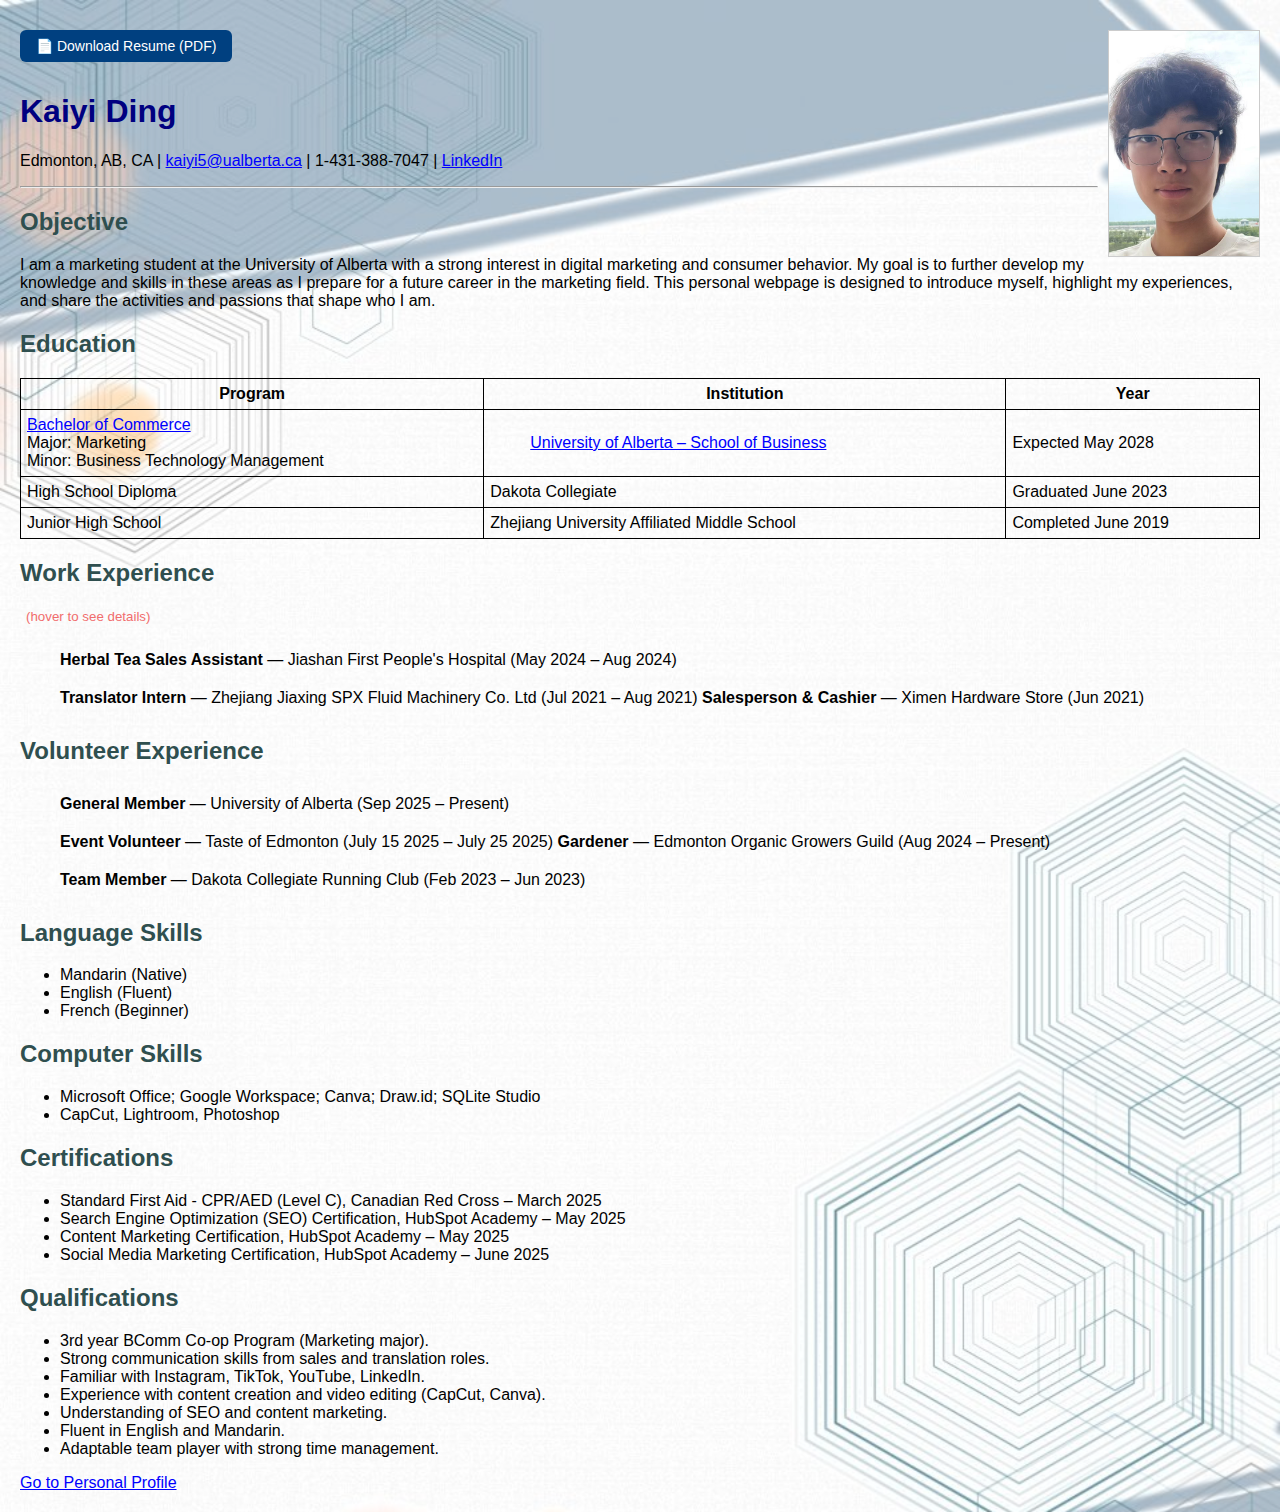
<file: kaiyi-resume:/index.html>
<!DOCTYPE html>
<html>
<head>
  <meta charset="utf-8">
  <title>Kaiyi Ding - Resume</title>
  <link rel="stylesheet" href="./css:/resume.css">
</head>
<body>

<a href="./Kaiyi_Resume.pdf" target="_blank" class="download-btn">📄 Download Resume (PDF)</a>


<img src="./image:/3.png" alt="Kaiyi Ding" width="150" style="float: right; margin-left: 10px;">


<h1>Kaiyi Ding</h1>
<p>Edmonton, AB, CA | <a href="mailto:kaiyi5@ualberta.ca">kaiyi5@ualberta.ca</a> | 1-431-388-7047 | 
<a href="http://linkedin.com/in/derek-ding-d" target="_blank">LinkedIn</a></p>
<hr>

<h2>Objective</h2>
<p>I am a marketing student at the University of Alberta with a strong interest in digital marketing and consumer behavior. 
  My goal is to further develop my knowledge and skills in these areas as I prepare for a future career in the marketing field. 
  This personal webpage is designed to introduce myself, highlight my experiences, and share the activities and passions that shape who I am.</p>

<h2>Education</h2>
<table border="1">
  <tr>
    <th>Program</th>
    <th>Institution</th>
    <th>Year</th>
  </tr>
  <tr>
    <td> <a href="https://www.ualberta.ca/en/business/programs/bachelor-of-commerce/index.html" target="_blank">
    Bachelor of Commerce
  </a>
      
      
      <br>Major: Marketing<br>Minor: Business Technology Management</td>
    
    <td><ul>
  <a href="https://www.ualberta.ca/en/business/index.html" target="_blank">
    University of Alberta – School of Business
  </a></li></td>


    <td>Expected May 2028</td>
  </tr>

  <tr>
    <td>High School Diploma</td>
    <td>Dakota Collegiate</td>
    <td>Graduated June 2023</td>
  </tr>

  <tr>
    <td>Junior High School</td>
    <td>Zhejiang University Affiliated Middle School</td>
    <td>Completed June 2019</td>
  </tr>
</table>

<h2>Work Experience</h2> 
 <span class="hint">(hover to see details)</span>
<ol>
  <li class="job"><b>Herbal Tea Sales Assistant</b> — Jiashan First People's Hospital (May 2024 – Aug 2024)
   <div class="details">
    <ul>
      <li>Promoted and sold herbal teas averaging 200 cups daily with effective time management.</li>
      <li>Prepared samples, arranged displays, and provided detailed information on herbal teas to 
        enhance customer understanding of natural remedies and drive sales growth.</li>
    </ul>
   </div>
  </li>


  <li class="job"><b>Translator Intern</b> — Zhejiang Jiaxing SPX Fluid Machinery Co. Ltd (Jul 2021 – Aug 2021)
   <div class="details">
    <ul>
      <li>Translated detailed product information documents with accuracy and clarity.</li>
      <li> Collaborated with the team in creating and curating glossaries, enhancing project effective communication, and achieving daily tasks. 
</li>
    </ul>
   </div>
  </li>


  <li class="job"><b>Salesperson & Cashier</b> — Ximen Hardware Store (Jun 2021)
     <div class="details">
    <ul>
      <li>Greeted 100+ customers daily, addressed product inquiries, communicated promotions, resolved issues
        , and delivered key information to ensure a positive shopping experience. </li>
      <li>Efficiently managed the cash register and processed payments with a team, ensuring accuracy.</li>
    </ul>
     </div>
</ol>

<h2>Volunteer Experience</h2>
<ul>

  
  <li class="job"><b>General Member</b> — University of Alberta (Sep 2025 – Present)
    <div class="details">
    <ul>
      <li>Assisted with food distribution and client services, ensuring students and community members received timely and respectful support.</li>
      <li>Organized donations, stocked shelves, and maintained inventory to improve efficiency and accessibility of food programs.</li>
      <li>Supported food security initiatives on campus by promoting awareness and collaborating with team members to enhance service delivery.</li>
  </ul>
  </div>
  </li>

  <BR>

 <li class="job"><b>Event Volunteer</b> — Taste of Edmonton (July 15 2025 – July 25 2025)
  <div class="details">
    <ul>
      <li>Assisted in event preparation by setting up booths, signage, and seating areas to ensure a smooth start to festival activities.</li>
      <li>Coordinated with fellow volunteers and staff to meet strict timelines and maintain a safe, welcoming environment for attendees.</li>
    </ul>
  </div>
  </li>
  

  <li class="job"><b>Gardener</b> — Edmonton Organic Growers Guild (Aug 2024 – Present)
    <div class="details">
    <ul>
      <li>Harvested various organic vegetables to support the Campus Food Bank at the University of Alberta, contributing to food security and sustainability initiatives.
</li>
      <li>Collaborated with a team of volunteers to maintain and expand garden plots, improving overall productivity and output.
</li>
    </ul>
    </div>
  </li>

  <li class="job"><b>Team Member</b> — Dakota Collegiate Running Club (Feb 2023 – Jun 2023)
     <div class="details">
    <ul>
      <li>Joined a 20+ member club to boost social confidence, increase cultural awareness, and promote sensitivity to diverse cultures.</li>
    </ul>
  </li>
</div>
</ul>

<h2>Language Skills</h2>
<ul>
  <li>Mandarin (Native)</li>
  <li>English (Fluent)</li>
  <li>French (Beginner)</li>
</ul>

<h2>Computer Skills</h2>
<ul>
  <li>Microsoft Office; Google Workspace; Canva; Draw.id; SQLite Studio</li>
  <li>CapCut, Lightroom, Photoshop</li>
</ul>

<h2>Certifications</h2>
<ul>
  <li>Standard First Aid - CPR/AED (Level C), Canadian Red Cross – March 2025
</li>
  <li>Search Engine Optimization (SEO) Certification, HubSpot Academy – May 2025
</li>
  <li>Content Marketing Certification, HubSpot Academy – May 2025
</li>
  <li>Social Media Marketing Certification, HubSpot Academy – June 2025
</li>
</ul>

<h2>Qualifications</h2>
<ul>
  <li>3rd year BComm Co-op Program (Marketing major).</li>
  <li>Strong communication skills from sales and translation roles.</li>
  <li>Familiar with Instagram, TikTok, YouTube, LinkedIn.</li>
  <li>Experience with content creation and video editing (CapCut, Canva).</li>
  <li>Understanding of SEO and content marketing.</li>
  <li>Fluent in English and Mandarin.</li>
  <LI>Adaptable team player with strong time management.</LI>
</ul>


<p><a href="profile.html">Go to Personal Profile</a></p>

</body>
</html>
</file>
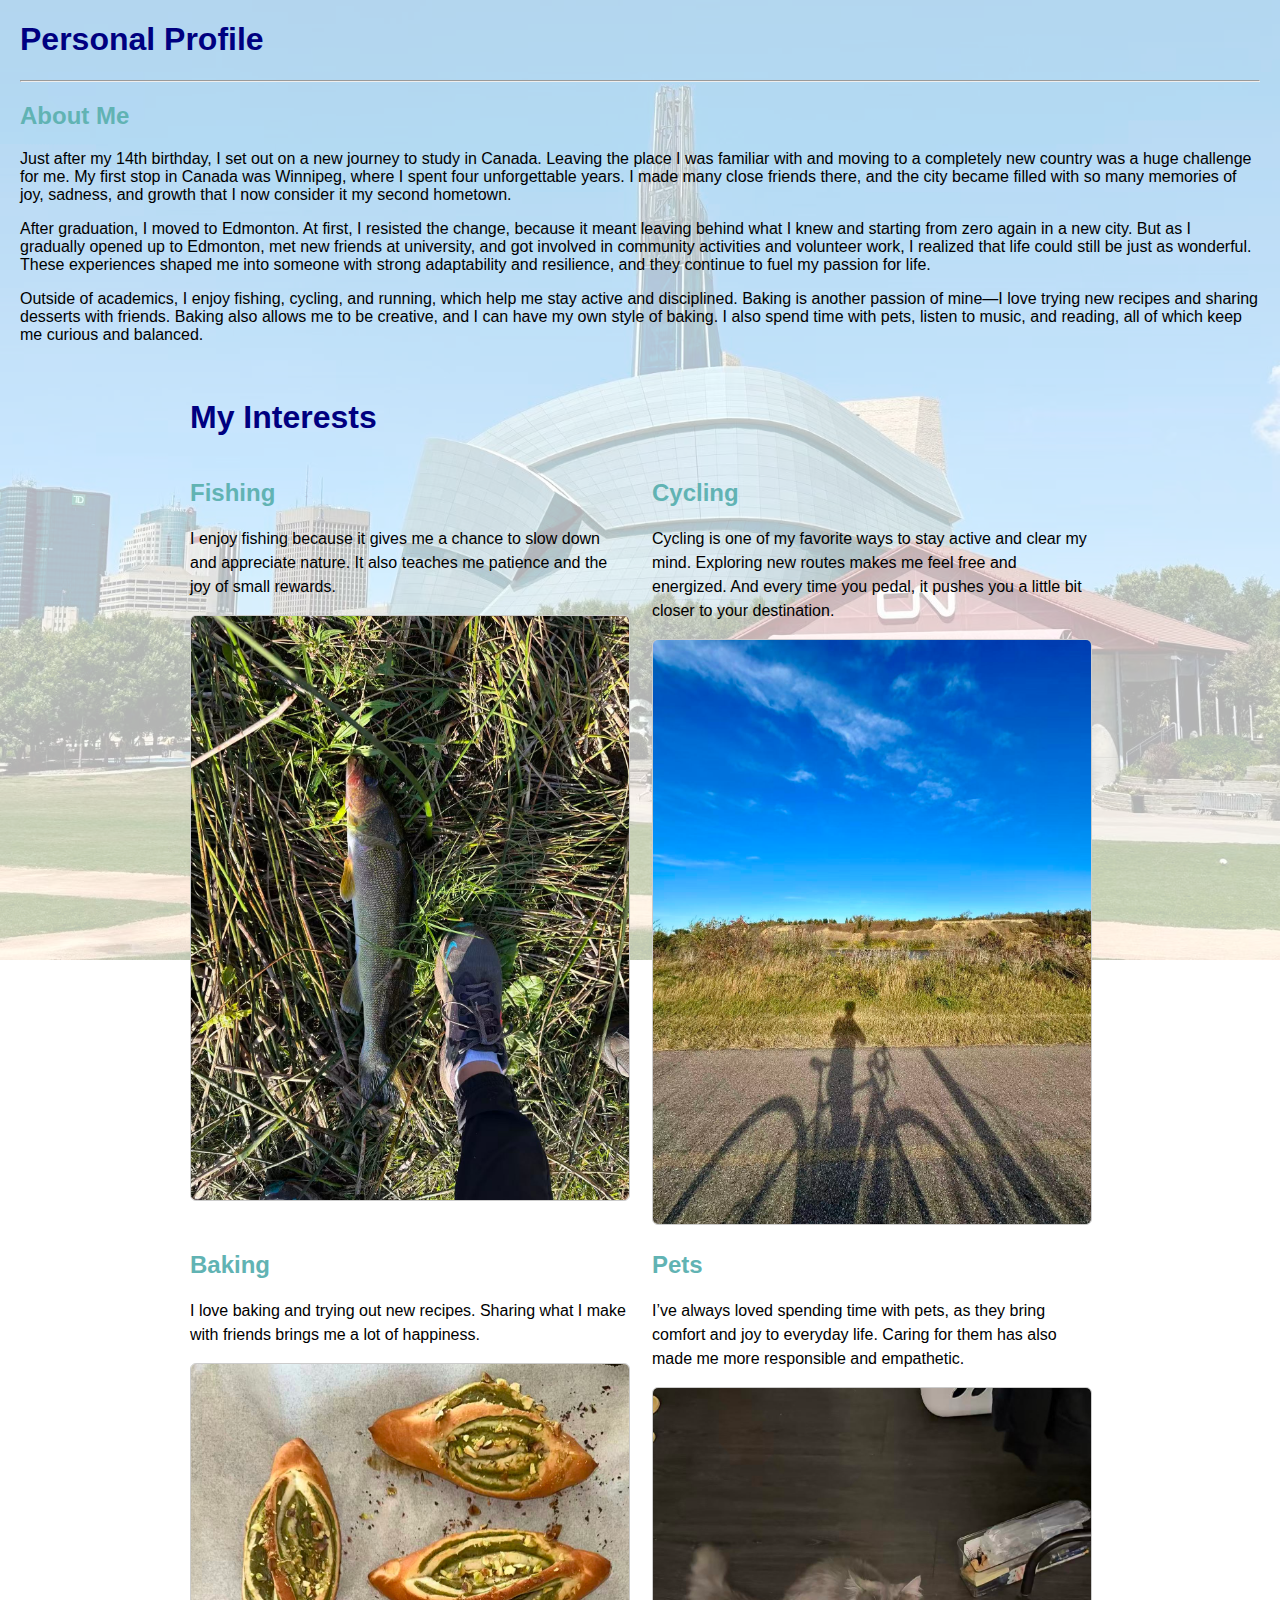
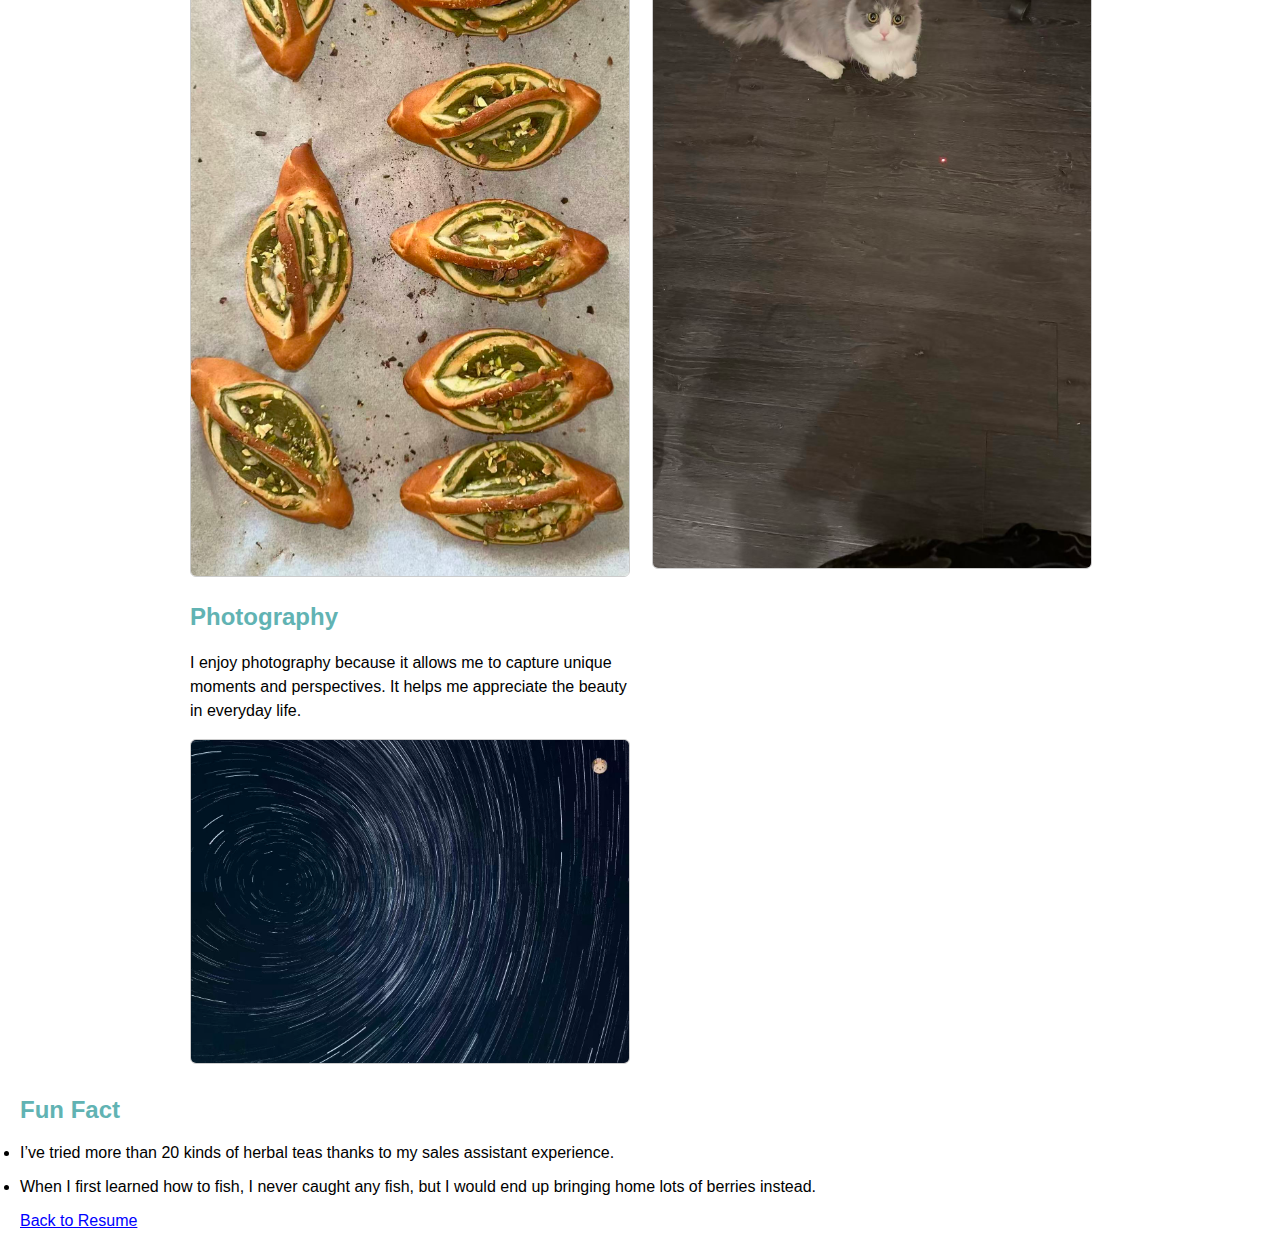
<file: kaiyi-resume/profile.html>
<!DOCTYPE html>
<html>
<head>
  <meta charset="utf-8">
  <title>Kaiyi Ding - Personal Profile</title>
  <link rel="stylesheet" href="css/profile.css">
</head>
<body>

<h1>Personal Profile</h1>
<hr>

<h2>About Me</h2>
<p>Just after my 14th birthday, I set out on a new journey to study in Canada. 
  Leaving the place I was familiar with and moving to a completely new country was a huge challenge for me. 
  My first stop in Canada was Winnipeg, where I spent four unforgettable years. 
  I made many close friends there, and the city became filled with so many memories of joy, sadness, 
  and growth that I now consider it my second hometown.</p>

<p>After graduation, I moved to Edmonton. At first, I resisted the change, 
  because it meant leaving behind what I knew and starting from zero again in a new city. 
  But as I gradually opened up to Edmonton, met new friends at university, 
  and got involved in community activities and volunteer work, 
  I realized that life could still be just as wonderful. These experiences shaped me into someone with 
  strong adaptability and resilience, and they continue to fuel my passion for life.</p>

<p>Outside of academics, I enjoy fishing, cycling, and running, which help me stay active and disciplined. 
  Baking is another passion of mine—I love trying new recipes and sharing desserts with friends. Baking also allows me to be creative, 
  and I can have my own style of baking.
  I also spend time with pets, listen to music, and reading, all of which keep me curious and balanced. </p>
<section id="interests">
  <h1>My Interests</h1>

  <article class="hobby">
    <h2>Fishing</h2>
    <p>I enjoy fishing because it gives me a chance to slow down and appreciate nature. It also teaches me patience and the joy of small rewards.</p>
    <!-- insert picture -->
    <figure>
      <img src="./image/5.png" alt="Me fishing by a lake">
    </figure>
  </article>

  <article class="hobby">
    <h2>Cycling</h2>
    <p>Cycling is one of my favorite ways to stay active and clear my mind. Exploring new routes makes me feel free and energized. And every time you pedal, it pushes you a little bit closer to your destination.</p>
    <!-- insert picture -->
    <figure>
      <img src="./image/6.png" alt="Cycling on a sunny path">
    </figure>
  </article>

  <article class="hobby">
    <h2>Baking</h2>
    <p>I love baking and trying out new recipes. Sharing what I make with friends brings me a lot of happiness.</p>
    <!-- insert picture -->
    <figure>
      <img src="./image/7.png" alt="Freshly baked pastries">
    </figure>
  </article>

  <article class="hobby">
    <h2>Pets</h2>
    <p>I’ve always loved spending time with pets, as they bring comfort and joy to everyday life. Caring for them has also made me more responsible and empathetic.</p>
    <!-- insert picture -->
    <figure>
      <img src="./image/8.png" alt="Playing with pets">
    </figure>
  </article>

<article class="hobby">
    <h2>Photography</h2>
    <p>I enjoy photography because it allows me to capture unique moments and perspectives. It helps me appreciate the beauty in everyday life.</p>
    <!-- insert picture -->
    <figure>
      <img src="./image/9.png" alt="Photography moment">
    </figure>
  </article>

</section>


<h2>Fun Fact</h2>
<li><p>I’ve tried more than 20 kinds of herbal teas thanks to my sales assistant experience.</p></li>
<li><p>When I first learned how to fish, I never caught any fish, but I would end up bringing home lots of berries instead.</p></li>

<p><a href="resume.html">Back to Resume</a></p>

</body>
</html>
</file>
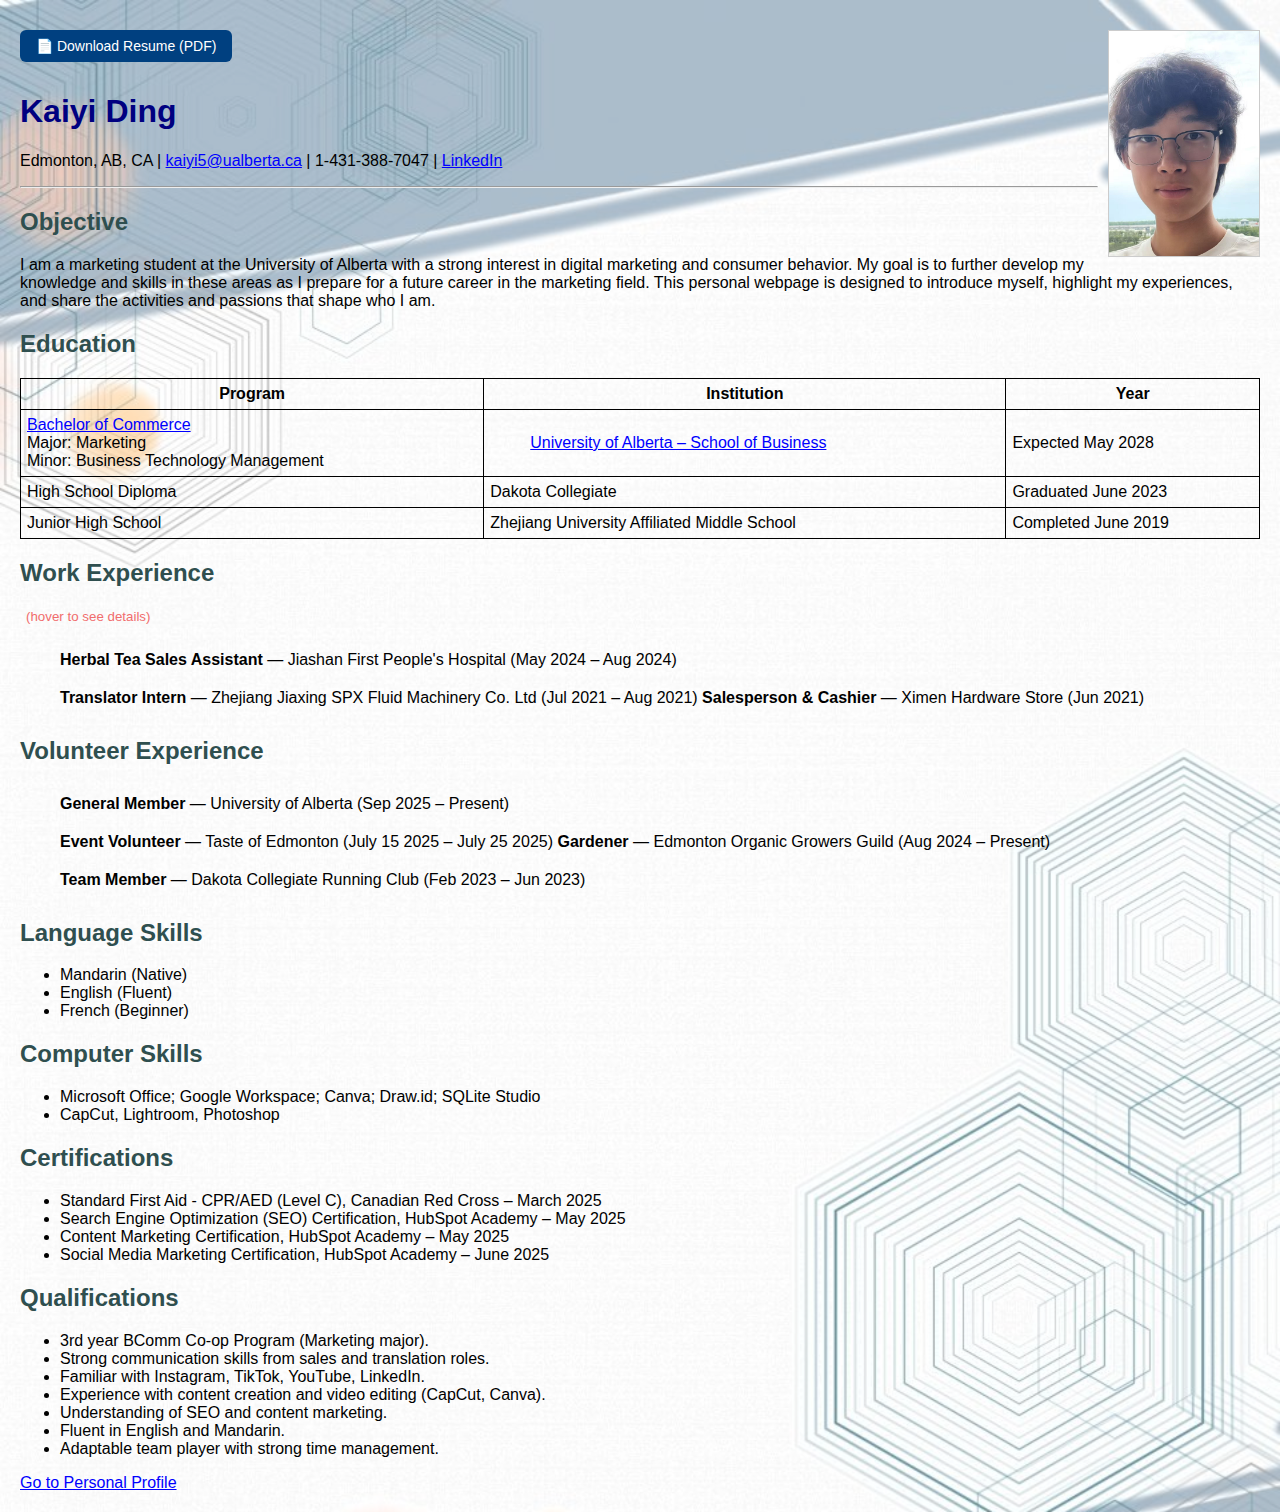
<file: kaiyi-resume/resume.html>
<!DOCTYPE html>
<html>
<head>
  <meta charset="utf-8">
  <title>Kaiyi Ding - Resume</title>
  <link rel="stylesheet" href="css/resume.css">
</head>
<body>

<a href="./Kaiyi's Resume.pdf" target="_blank" class="download-btn">📄 Download Resume (PDF)</a>


<img src="./image/3.png" alt="Kaiyi Ding" width="150" style="float: right; margin-left: 10px;">


<h1>Kaiyi Ding</h1>
<p>Edmonton, AB, CA | <a href="mailto:kaiyi5@ualberta.ca">kaiyi5@ualberta.ca</a> | 1-431-388-7047 | 
<a href="http://linkedin.com/in/derek-ding-d" target="_blank">LinkedIn</a></p>
<hr>

<h2>Objective</h2>
<p>I am a marketing student at the University of Alberta with a strong interest in digital marketing and consumer behavior. 
  My goal is to further develop my knowledge and skills in these areas as I prepare for a future career in the marketing field. 
  This personal webpage is designed to introduce myself, highlight my experiences, and share the activities and passions that shape who I am.</p>

<h2>Education</h2>
<table border="1">
  <tr>
    <th>Program</th>
    <th>Institution</th>
    <th>Year</th>
  </tr>
  <tr>
    <td> <a href="https://www.ualberta.ca/en/business/programs/bachelor-of-commerce/index.html" target="_blank">
    Bachelor of Commerce
  </a>
      
      
      <br>Major: Marketing<br>Minor: Business Technology Management</td>
    
    <td><ul>
  <a href="https://www.ualberta.ca/en/business/index.html" target="_blank">
    University of Alberta – School of Business
  </a></li></td>


    <td>Expected May 2028</td>
  </tr>

  <tr>
    <td>High School Diploma</td>
    <td>Dakota Collegiate</td>
    <td>Graduated June 2023</td>
  </tr>

  <tr>
    <td>Junior High School</td>
    <td>Zhejiang University Affiliated Middle School</td>
    <td>Completed June 2019</td>
  </tr>
</table>

<h2>Work Experience</h2> 
 <span class="hint">(hover to see details)</span>
<ol>
  <li class="job"><b>Herbal Tea Sales Assistant</b> — Jiashan First People's Hospital (May 2024 – Aug 2024)
   <div class="details">
    <ul>
      <li>Promoted and sold herbal teas averaging 200 cups daily with effective time management.</li>
      <li>Prepared samples, arranged displays, and provided detailed information on herbal teas to 
        enhance customer understanding of natural remedies and drive sales growth.</li>
    </ul>
   </div>
  </li>


  <li class="job"><b>Translator Intern</b> — Zhejiang Jiaxing SPX Fluid Machinery Co. Ltd (Jul 2021 – Aug 2021)
   <div class="details">
    <ul>
      <li>Translated detailed product information documents with accuracy and clarity.</li>
      <li> Collaborated with the team in creating and curating glossaries, enhancing project effective communication, and achieving daily tasks. 
</li>
    </ul>
   </div>
  </li>


  <li class="job"><b>Salesperson & Cashier</b> — Ximen Hardware Store (Jun 2021)
     <div class="details">
    <ul>
      <li>Greeted 100+ customers daily, addressed product inquiries, communicated promotions, resolved issues
        , and delivered key information to ensure a positive shopping experience. </li>
      <li>Efficiently managed the cash register and processed payments with a team, ensuring accuracy.</li>
    </ul>
     </div>
</ol>

<h2>Volunteer Experience</h2>
<ul>

  
  <li class="job"><b>General Member</b> — University of Alberta (Sep 2025 – Present)
    <div class="details">
    <ul>
      <li>Assisted with food distribution and client services, ensuring students and community members received timely and respectful support.</li>
      <li>Organized donations, stocked shelves, and maintained inventory to improve efficiency and accessibility of food programs.</li>
      <li>Supported food security initiatives on campus by promoting awareness and collaborating with team members to enhance service delivery.</li>
  </ul>
  </div>
  </li>

  <BR>

 <li class="job"><b>Event Volunteer</b> — Taste of Edmonton (July 15 2025 – July 25 2025)
  <div class="details">
    <ul>
      <li>Assisted in event preparation by setting up booths, signage, and seating areas to ensure a smooth start to festival activities.</li>
      <li>Coordinated with fellow volunteers and staff to meet strict timelines and maintain a safe, welcoming environment for attendees.</li>
    </ul>
  </div>
  </li>
  

  <li class="job"><b>Gardener</b> — Edmonton Organic Growers Guild (Aug 2024 – Present)
    <div class="details">
    <ul>
      <li>Harvested various organic vegetables to support the Campus Food Bank at the University of Alberta, contributing to food security and sustainability initiatives.
</li>
      <li>Collaborated with a team of volunteers to maintain and expand garden plots, improving overall productivity and output.
</li>
    </ul>
    </div>
  </li>

  <li class="job"><b>Team Member</b> — Dakota Collegiate Running Club (Feb 2023 – Jun 2023)
     <div class="details">
    <ul>
      <li>Joined a 20+ member club to boost social confidence, increase cultural awareness, and promote sensitivity to diverse cultures.</li>
    </ul>
  </li>
</div>
</ul>

<h2>Language Skills</h2>
<ul>
  <li>Mandarin (Native)</li>
  <li>English (Fluent)</li>
  <li>French (Beginner)</li>
</ul>

<h2>Computer Skills</h2>
<ul>
  <li>Microsoft Office; Google Workspace; Canva; Draw.id; SQLite Studio</li>
  <li>CapCut, Lightroom, Photoshop</li>
</ul>

<h2>Certifications</h2>
<ul>
  <li>Standard First Aid - CPR/AED (Level C), Canadian Red Cross – March 2025
</li>
  <li>Search Engine Optimization (SEO) Certification, HubSpot Academy – May 2025
</li>
  <li>Content Marketing Certification, HubSpot Academy – May 2025
</li>
  <li>Social Media Marketing Certification, HubSpot Academy – June 2025
</li>
</ul>

<h2>Qualifications</h2>
<ul>
  <li>3rd year BComm Co-op Program (Marketing major).</li>
  <li>Strong communication skills from sales and translation roles.</li>
  <li>Familiar with Instagram, TikTok, YouTube, LinkedIn.</li>
  <li>Experience with content creation and video editing (CapCut, Canva).</li>
  <li>Understanding of SEO and content marketing.</li>
  <li>Fluent in English and Mandarin.</li>
  <LI>Adaptable team player with strong time management.</LI>
</ul>


<p><a href="profile.html">Go to Personal Profile</a></p>

</body>
</html>
</file>
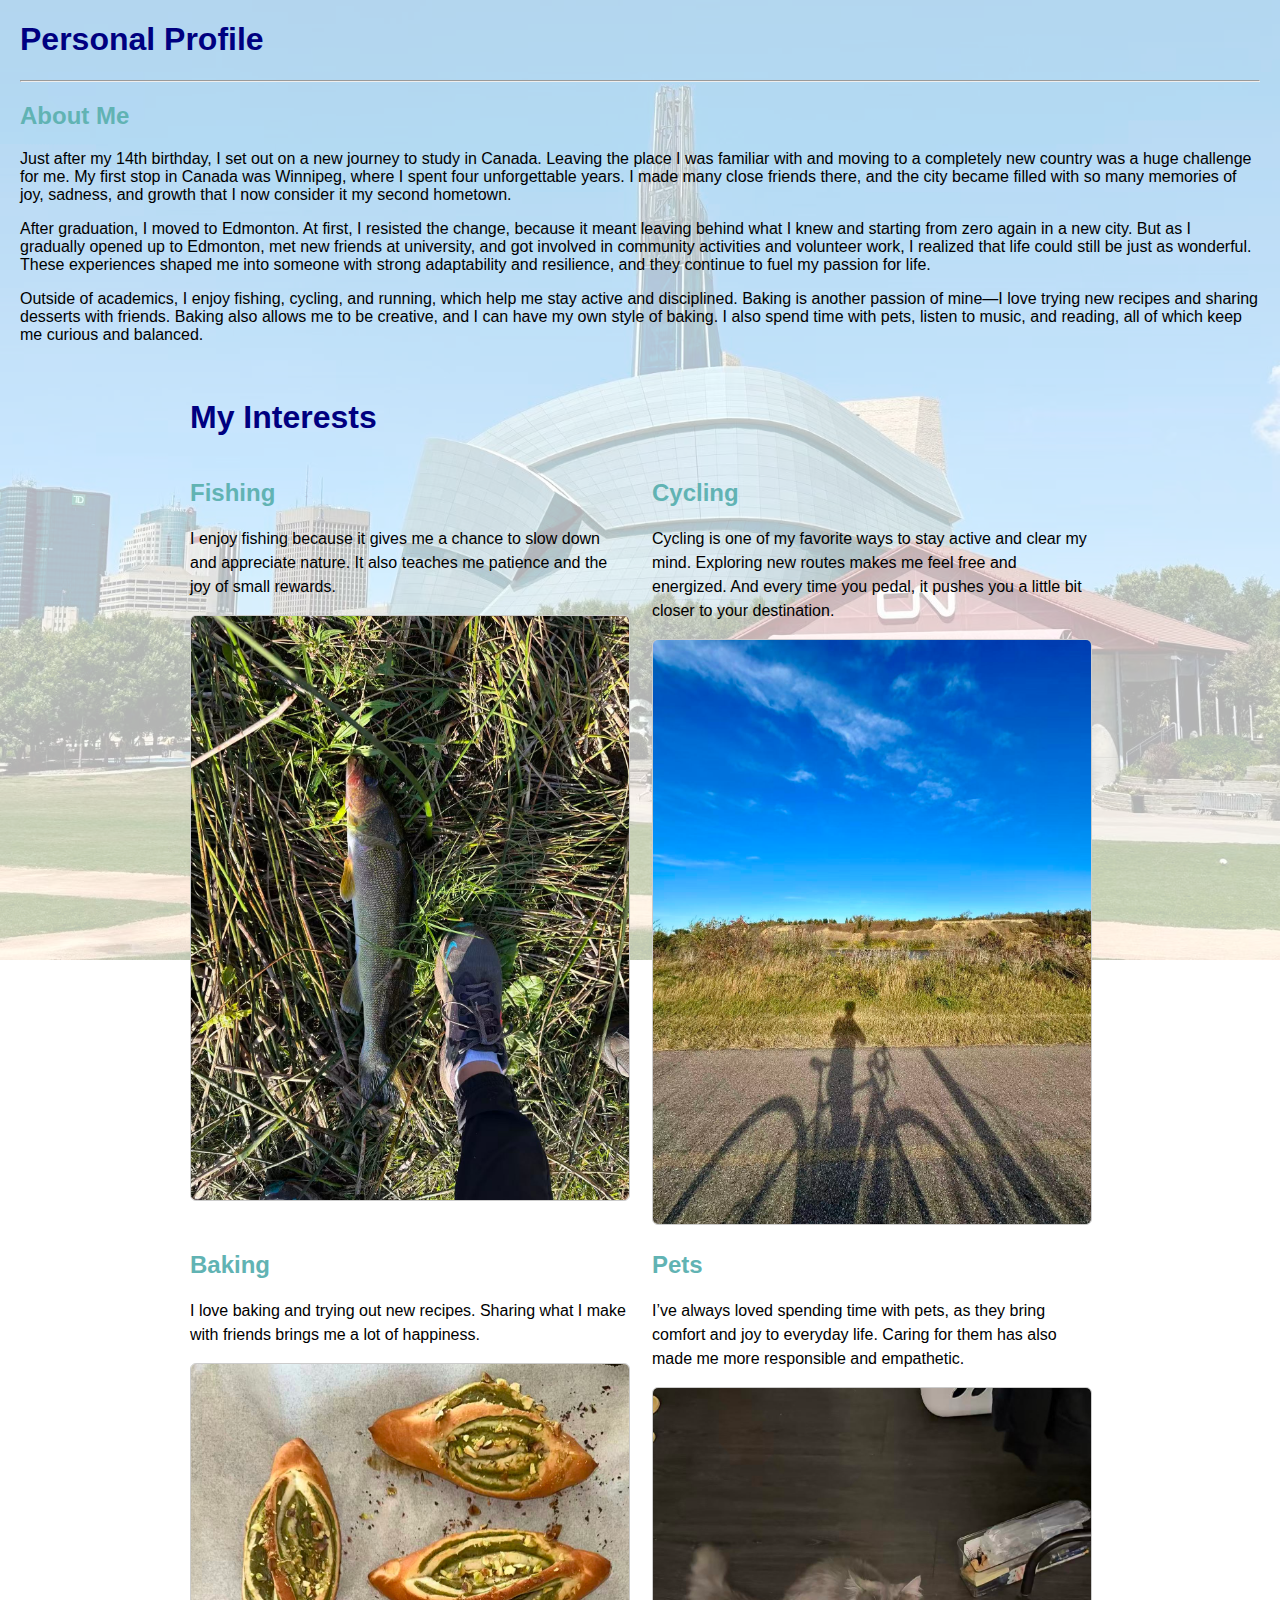
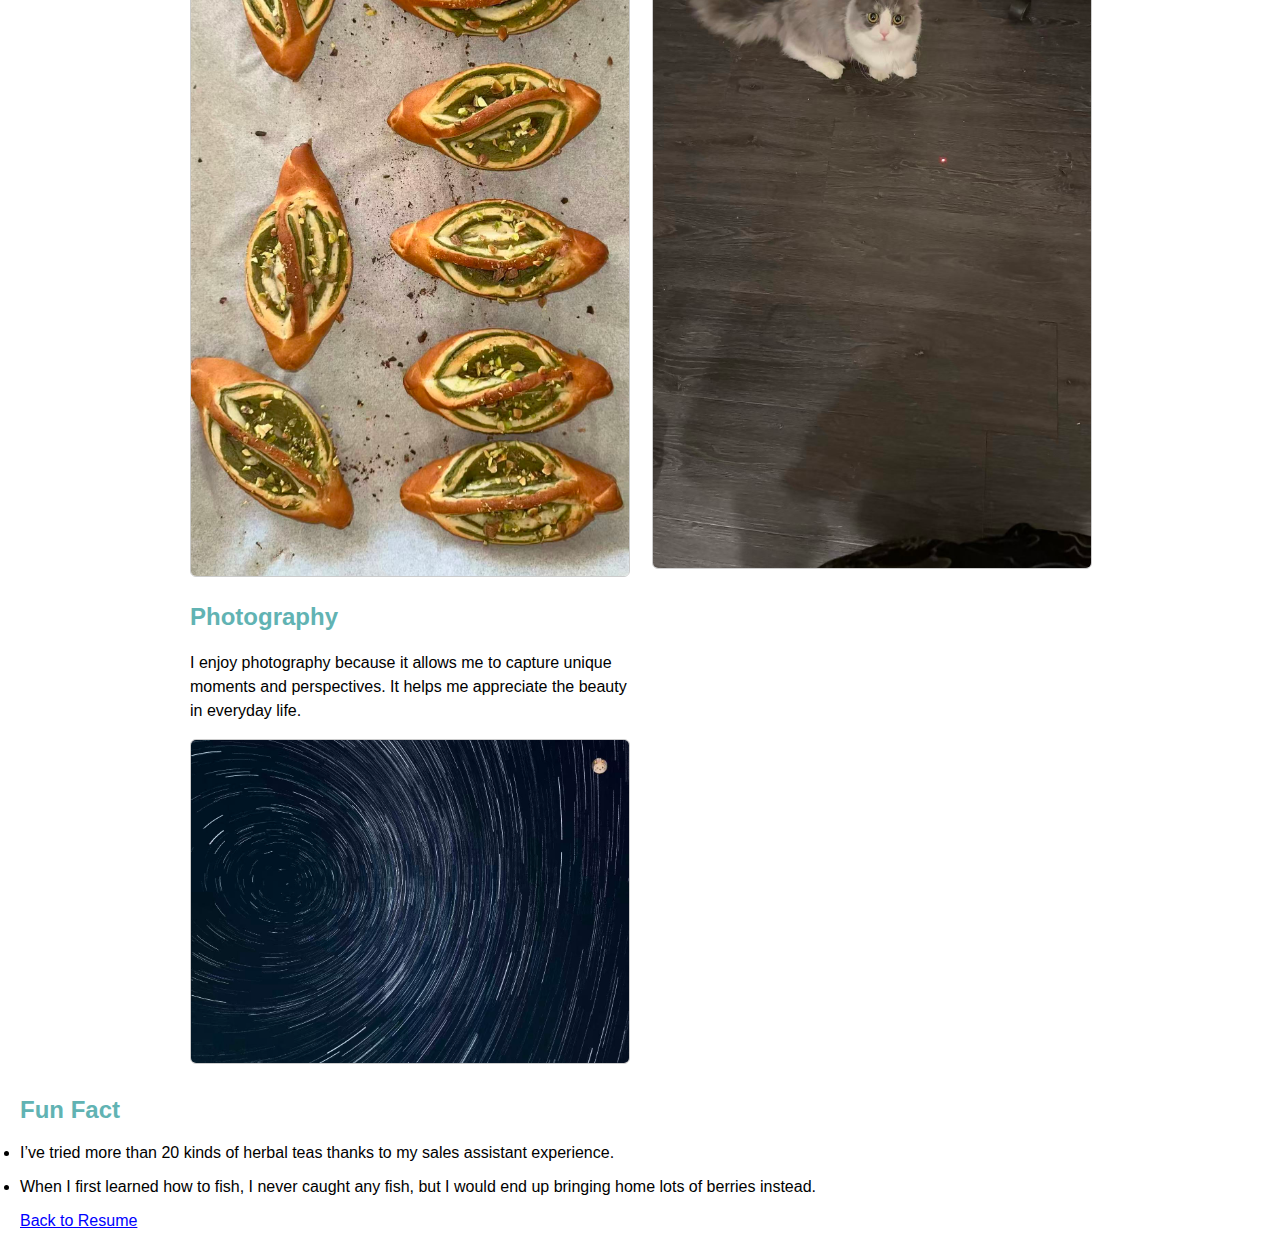
<file: kaiyi-resume:/profile.html>
<!DOCTYPE html>
<html>
<head>
  <meta charset="utf-8">
  <title>Kaiyi Ding - Personal Profile</title>
  <link rel="stylesheet" href="./css:/profile.css">
</head>
<body>

<h1>Personal Profile</h1>
<hr>

<h2>About Me</h2>
<p>Just after my 14th birthday, I set out on a new journey to study in Canada. 
  Leaving the place I was familiar with and moving to a completely new country was a huge challenge for me. 
  My first stop in Canada was Winnipeg, where I spent four unforgettable years. 
  I made many close friends there, and the city became filled with so many memories of joy, sadness, 
  and growth that I now consider it my second hometown.</p>

<p>After graduation, I moved to Edmonton. At first, I resisted the change, 
  because it meant leaving behind what I knew and starting from zero again in a new city. 
  But as I gradually opened up to Edmonton, met new friends at university, 
  and got involved in community activities and volunteer work, 
  I realized that life could still be just as wonderful. These experiences shaped me into someone with 
  strong adaptability and resilience, and they continue to fuel my passion for life.</p>

<p>Outside of academics, I enjoy fishing, cycling, and running, which help me stay active and disciplined. 
  Baking is another passion of mine—I love trying new recipes and sharing desserts with friends. Baking also allows me to be creative, 
  and I can have my own style of baking.
  I also spend time with pets, listen to music, and reading, all of which keep me curious and balanced. </p>
<section id="interests">
  <h1>My Interests</h1>

  <article class="hobby">
    <h2>Fishing</h2>
    <p>I enjoy fishing because it gives me a chance to slow down and appreciate nature. It also teaches me patience and the joy of small rewards.</p>
    <!-- insert picture -->
    <figure>
      <img src="./image:/5.png" alt="Me fishing by a lake">
    </figure>
  </article>

  <article class="hobby">
    <h2>Cycling</h2>
    <p>Cycling is one of my favorite ways to stay active and clear my mind. Exploring new routes makes me feel free and energized. And every time you pedal, it pushes you a little bit closer to your destination.</p>
    <!-- insert picture -->
    <figure>
      <img src="./image:/6.png" alt="Cycling on a sunny path">
    </figure>
  </article>

  <article class="hobby">
    <h2>Baking</h2>
    <p>I love baking and trying out new recipes. Sharing what I make with friends brings me a lot of happiness.</p>
    <!-- insert picture -->
    <figure>
      <img src="./image:/7.png" alt="Freshly baked pastries">
    </figure>
  </article>

  <article class="hobby">
    <h2>Pets</h2>
    <p>I’ve always loved spending time with pets, as they bring comfort and joy to everyday life. Caring for them has also made me more responsible and empathetic.</p>
    <!-- insert picture -->
    <figure>
      <img src="./image:/8.png" alt="Playing with pets">
    </figure>
  </article>

<article class="hobby">
    <h2>Photography</h2>
    <p>I enjoy photography because it allows me to capture unique moments and perspectives. It helps me appreciate the beauty in everyday life.</p>
    <!-- insert picture -->
    <figure>
      <img src="./image:/9.png" alt="Photography moment">
    </figure>
  </article>

</section>


<h2>Fun Fact</h2>
<li><p>I’ve tried more than 20 kinds of herbal teas thanks to my sales assistant experience.</p></li>
<li><p>When I first learned how to fish, I never caught any fish, but I would end up bringing home lots of berries instead.</p></li>

<p><a href="index.html">Back to Resume</a></p>

</body>
</html>
</file>
<file: kaiyi-resume:/css:/resume.css>
body {
  font-family: Arial, sans-serif;
  margin: 20px;
  background-color: hsl(0, 0%, 87%);

   background-image: url("../image:/1.png");
  background-size: cover;
  background-repeat: no-repeat;
  background-attachment: scroll;

   background-color: rgba(255, 255, 255, 0.4);
  background-blend-mode: lighten;


}

h1 {
  color: navy;
}

h2 {
  color: darkslategray;
  margin-top: 20px;
}

table {
  border-collapse: collapse;
  width: 100%;
  margin: 10px 0;
}

th, td {
  border: 1px solid black;
  padding: 6px;
}

img {
  margin-top: 10px;
  border: 1px solid #ccc;
}

a {
  color: blue;
}




.job {
  position: relative;
  display: inline-block;
  margin: 10px 0;
  cursor: pointer;
}

.job .details {
  display: none;
  position: absolute;
  left: 0;
  top: 100%;
  width: 350px;
  background: #fff;
  border: 1px solid #ccc;
  padding: 10px;
  margin-top: 6px;
  border-radius: 6px;
  box-shadow: 0 4px 8px rgba(0,0,0,0.2);
  z-index: 100;
}

.job:hover .details {
  display: block;
}








.hint {
  font-size: 10pt;
  color: rgb(241, 109, 109);
  margin-left: 6px;
}






.download-btn {
  display: inline-block;
  padding: 8px 16px;
  margin: 10px 0;
  background: #004080;
  color: #fff;
  text-decoration: none;
  border-radius: 6px;
  font-size: 14px;
}

.download-btn:hover {
  background: #0066cc;
}
</file>
<file: kaiyi-resume/css/profile.css>
body {
  font-family: Arial, sans-serif;
  margin: 20px;
  background-color: #c7b3b3;

  background-image: url("../image/4.png");
  background-size: cover;
  background-repeat: no-repeat;
  background-attachment: fixed;

   background-color: rgba(255, 255, 255, 0.7);
  background-blend-mode: lighten;
}

h1 {
  color: navy;
}

h2 {
  color: rgb(97, 179, 179);
  margin-top: 20px;
}

table {
  border-collapse: collapse;
  width: 100%;
  margin: 10px 0;
}

th, td {
  border: 1px solid black;
  padding: 6px;
}

img {
  margin-top: 10px;
  border: 1px solid #ccc;
}

a {
  color: blue;
}



  #interests {
    max-width: 900px;
    margin: 0 auto;
    padding: 12px 16px;
    font-family: Arial, Helvetica, sans-serif;
    line-height: 1.5;
  }
  #interests h1 {
    margin-bottom: 12px;
  }
  .hobby {
    margin-bottom: 18px; /* 每个项目之间的间距 */
    padding-bottom: 8px;
    border-bottom: 1px solid #eee; /* 细分隔线，可删 */
  }
  .hobby h2 {
    margin: 6px 0 6px;
  }
  figure {
    margin: 8px 0 0;
  }
  figure img {
    max-width: 100%;
    height: auto;
    display: block;
    border-radius: 6px;
  }
  figure figcaption {
    font-size: 0.9rem;
    opacity: 0.8;
    margin-top: 4px;
  }

  /* 可选：大屏时两列排版 */
  @media (min-width: 800px) {
    #interests {
      display: grid;
      grid-template-columns: 1fr 1fr;
      gap: 16px 24px;
    }
    #interests > h1 {
      grid-column: 1 / -1; /* 标题横跨两列 */
    }
    .hobby {
      border-bottom: none; /* 网格下不需要分隔线 */
      margin-bottom: 0;
      padding-bottom: 0;
    }
  }
</file>
<file: kaiyi-resume/css/resume.css>
body {
  font-family: Arial, sans-serif;
  margin: 20px;
  background-color: hsl(0, 0%, 87%);

   background-image: url("../image/1.png");
  background-size: cover;
  background-repeat: no-repeat;
  background-attachment: scroll;

   background-color: rgba(255, 255, 255, 0.4);
  background-blend-mode: lighten;


}

h1 {
  color: navy;
}

h2 {
  color: darkslategray;
  margin-top: 20px;
}

table {
  border-collapse: collapse;
  width: 100%;
  margin: 10px 0;
}

th, td {
  border: 1px solid black;
  padding: 6px;
}

img {
  margin-top: 10px;
  border: 1px solid #ccc;
}

a {
  color: blue;
}




.job {
  position: relative;
  display: inline-block;
  margin: 10px 0;
  cursor: pointer;
}

.job .details {
  display: none;
  position: absolute;
  left: 0;
  top: 100%;
  width: 350px;
  background: #fff;
  border: 1px solid #ccc;
  padding: 10px;
  margin-top: 6px;
  border-radius: 6px;
  box-shadow: 0 4px 8px rgba(0,0,0,0.2);
  z-index: 100;
}

.job:hover .details {
  display: block;
}








.hint {
  font-size: 10pt;
  color: rgb(241, 109, 109);
  margin-left: 6px;
}






.download-btn {
  display: inline-block;
  padding: 8px 16px;
  margin: 10px 0;
  background: #004080;
  color: #fff;
  text-decoration: none;
  border-radius: 6px;
  font-size: 14px;
}

.download-btn:hover {
  background: #0066cc;
}
</file>
<file: kaiyi-resume:/css:/profile.css>
body {
  font-family: Arial, sans-serif;
  margin: 20px;
  background-color: #c7b3b3;

  background-image: url("../image:/4.png");
  background-size: cover;
  background-repeat: no-repeat;
  background-attachment: fixed;

   background-color: rgba(255, 255, 255, 0.7);
  background-blend-mode: lighten;
}

h1 {
  color: navy;
}

h2 {
  color: rgb(97, 179, 179);
  margin-top: 20px;
}

table {
  border-collapse: collapse;
  width: 100%;
  margin: 10px 0;
}

th, td {
  border: 1px solid black;
  padding: 6px;
}

img {
  margin-top: 10px;
  border: 1px solid #ccc;
}

a {
  color: blue;
}



  #interests {
    max-width: 900px;
    margin: 0 auto;
    padding: 12px 16px;
    font-family: Arial, Helvetica, sans-serif;
    line-height: 1.5;
  }
  #interests h1 {
    margin-bottom: 12px;
  }
  .hobby {
    margin-bottom: 18px; /* 每个项目之间的间距 */
    padding-bottom: 8px;
    border-bottom: 1px solid #eee; /* 细分隔线，可删 */
  }
  .hobby h2 {
    margin: 6px 0 6px;
  }
  figure {
    margin: 8px 0 0;
  }
  figure img {
    max-width: 100%;
    height: auto;
    display: block;
    border-radius: 6px;
  }
  figure figcaption {
    font-size: 0.9rem;
    opacity: 0.8;
    margin-top: 4px;
  }

  /* 可选：大屏时两列排版 */
  @media (min-width: 800px) {
    #interests {
      display: grid;
      grid-template-columns: 1fr 1fr;
      gap: 16px 24px;
    }
    #interests > h1 {
      grid-column: 1 / -1; /* 标题横跨两列 */
    }
    .hobby {
      border-bottom: none; /* 网格下不需要分隔线 */
      margin-bottom: 0;
      padding-bottom: 0;
    }
  }
</file>
